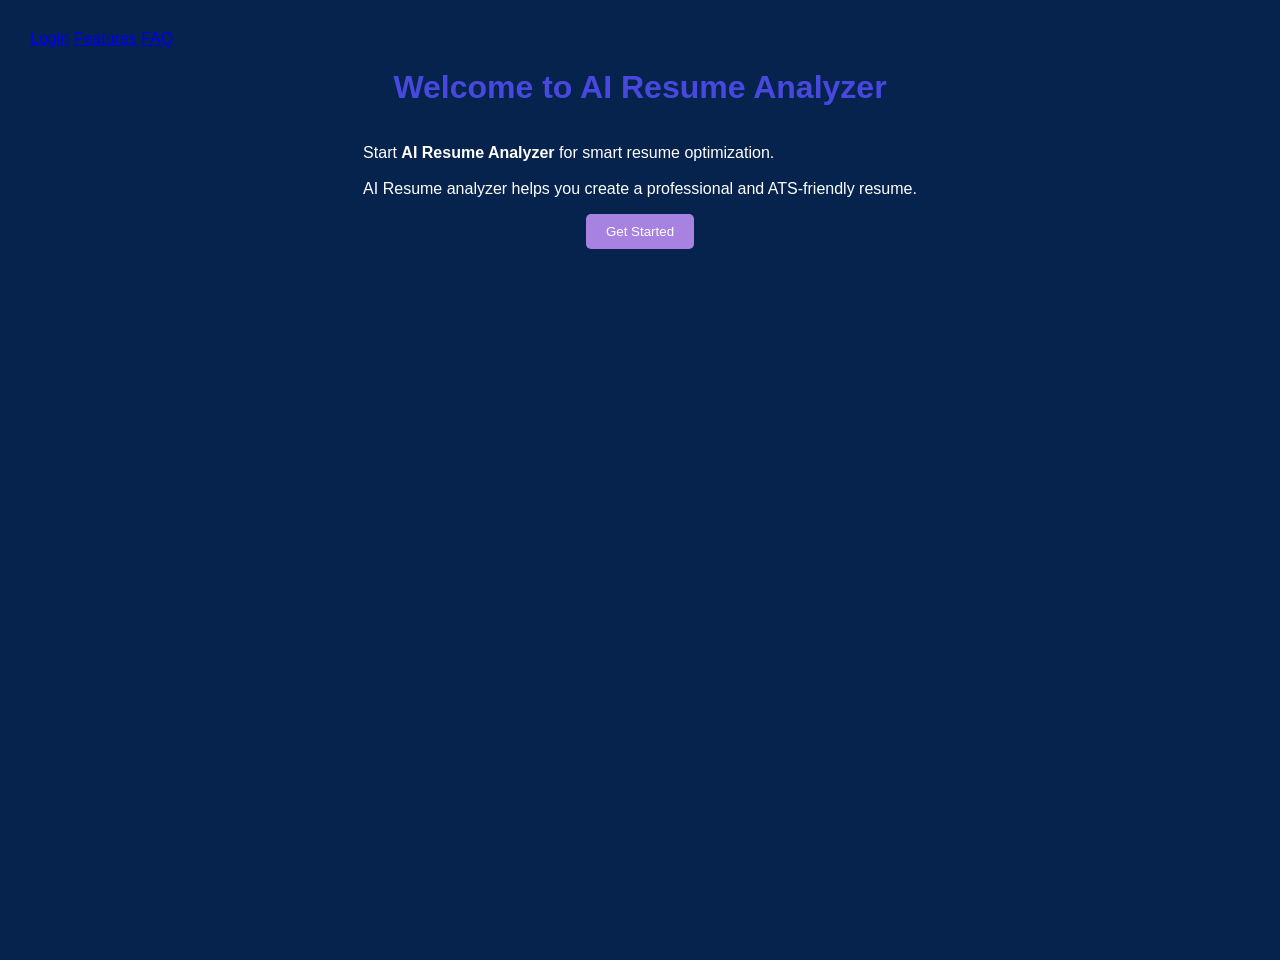
<file: html/index.html>
<!DOCTYPE html>
<html lang="en">

<head>
    <meta charset="UTF-8">
    <meta name="viewport" content="width=device-width, initial-scale=1.0">

    <title>AI Resume Analyzer</title>

    <link rel="stylesheet" href="style.css">
</head>

<body>

    <header>
      <a href="login.html">Login</a>
      <a href="features.html">Features</a>
      <a href="faq.html">FAQ</a>
    </header>

    <main>
        <div style="display: flex; justify-content: center;">
        <h1>Welcome to AI Resume Analyzer</h1>
        <br>
        <br>
        <br>
        </div>
        <div style="display: flex; justify-content: center;">
        <P>
            Start <b>AI Resume Analyzer</b> for smart resume optimization.
            <br>
            <br>
            AI Resume analyzer helps you create a professional and ATS-friendly resume.
        </p>
        </div>
    </main>
    
    <main>
        <div style="display: flex; justify-content: center;">
        <a href="start.html">
            <button>Get Started</button>
        </a>
        </div>
    </main>

</body>

</html>
</file>
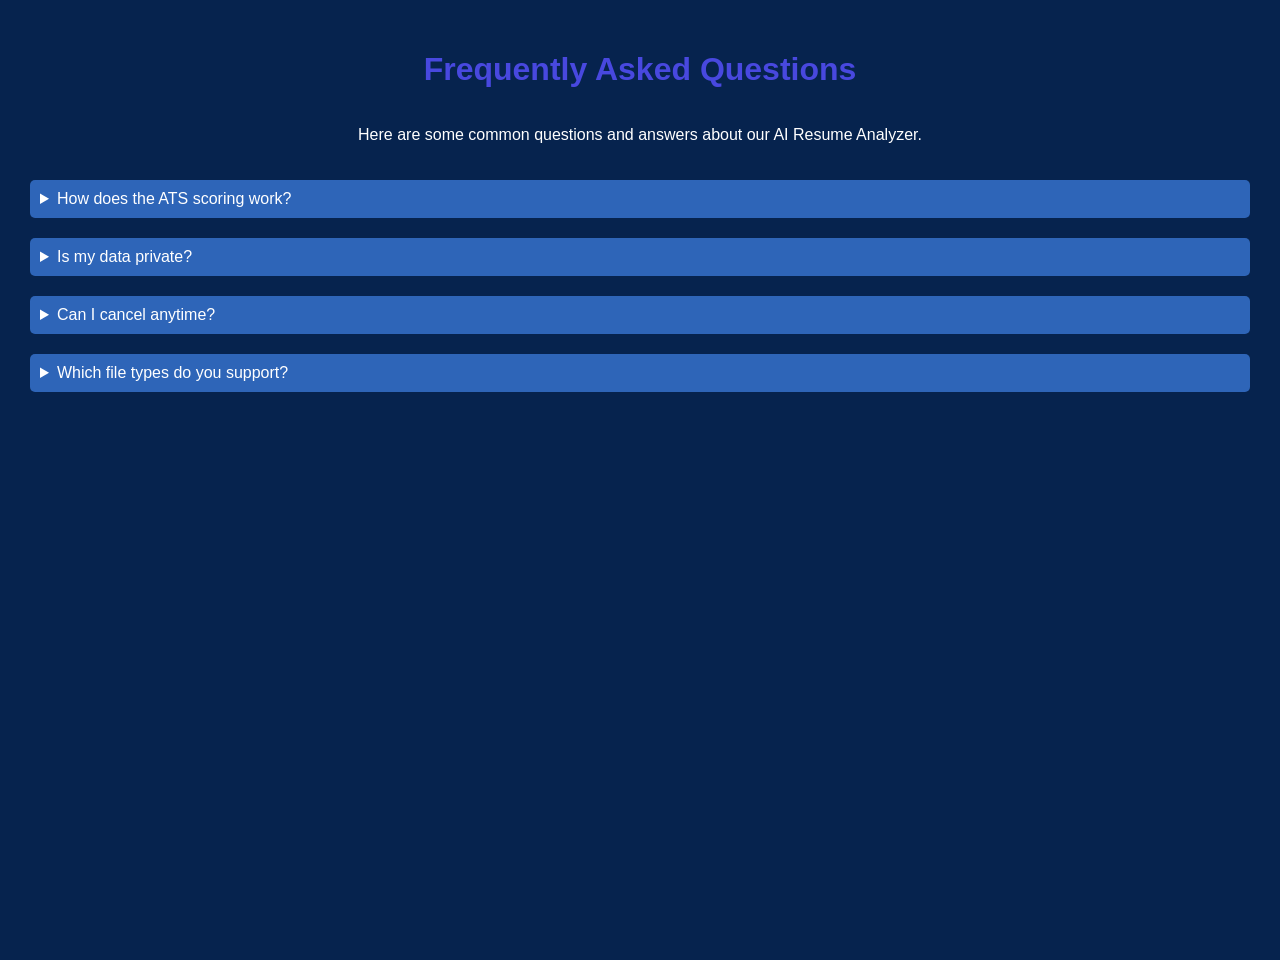
<file: html/faq.html>
<!DOCTYPE html>
<html lang="en">
<head>
    <meta charset="UTF-8">
    <meta name="viewport" content="width=device-width, initial-scale=1.0">
    <title>FAQ</title>
    <link rel="stylesheet" href="style.css">
</head>
<body>
<main>
    <div style="display: flex; justify-content: center;">
    <h1>Frequently Asked Questions</h1>
    <br>
    <br>
    </div>
</main>
<main>
    <div style="display: flex; justify-content: center;">
    <p>Here are some common questions and answers about our AI Resume Analyzer.</p>
    </div>
</main>
    
<details>
  <summary>How does the ATS scoring work?</summary>
  <p>ATS scans your resume using keywords and formatting rules.</p>
</details>

<details>
  <summary>Is my data private?</summary>
  <p>Yes, your data is fully secure and not shared.</p>
</details>

<details>
  <summary>Can I cancel anytime?</summary>
  <p>Yes, you can cancel anytime from your account settings.</p>
</details>

<details>
  <summary>Which file types do you support?</summary>
  <p>We support PDF, DOCX, and TXT files.</p>
</details>
   

</body>
</html>
</file>
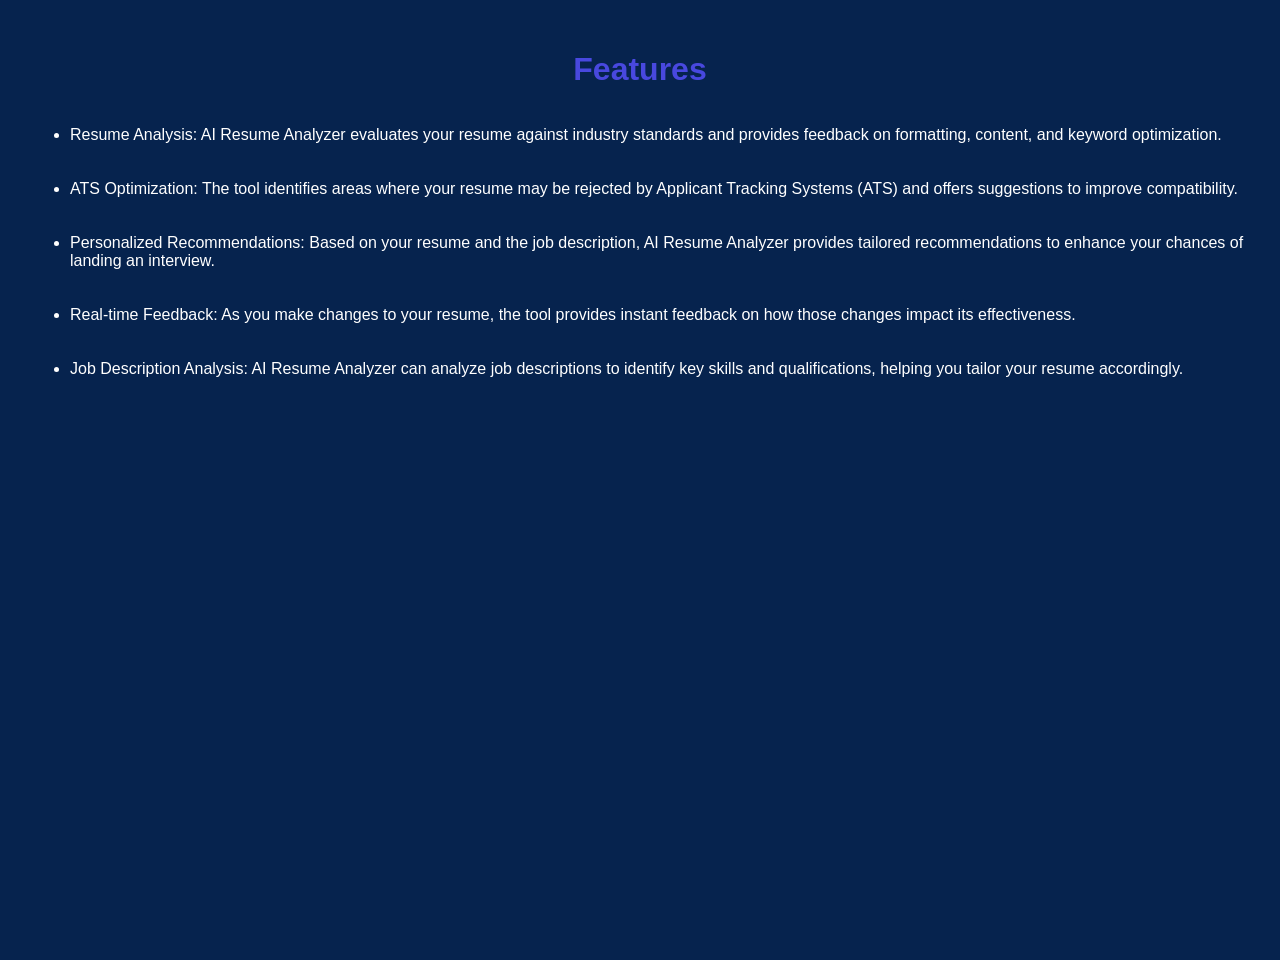
<file: html/features.html>
<!DOCTYPE html>
<html lang="en">
<head>
    <meta charset="UTF-8">
    <meta name="viewport" content="width=device-width, initial-scale=1.0">
    <title>Document</title>
    <link rel="stylesheet" href="style.css">
</head>
<body>
    <h1>Features</h1>
    <ul>
        <li>Resume Analysis: AI Resume Analyzer evaluates your resume against industry standards and provides feedback on formatting, content, and keyword optimization.</li>
        <br>
        <br>
        <li>ATS Optimization: The tool identifies areas where your resume may be rejected by Applicant Tracking Systems (ATS) and offers suggestions to improve compatibility.</li>
        <br>
        <br>
        <li>Personalized Recommendations: Based on your resume and the job description, AI Resume Analyzer provides tailored recommendations to enhance your chances of landing an interview.</li>
        <br>
        <br>
        <li>Real-time Feedback: As you make changes to your resume, the tool provides instant feedback on how those changes impact its effectiveness.</li>
        <br>
        <br>
        <li>Job Description Analysis: AI Resume Analyzer can analyze job descriptions to identify key skills and qualifications, helping you tailor your resume accordingly.</li>
        
    </ul>


    
</body>
</html>
</file>
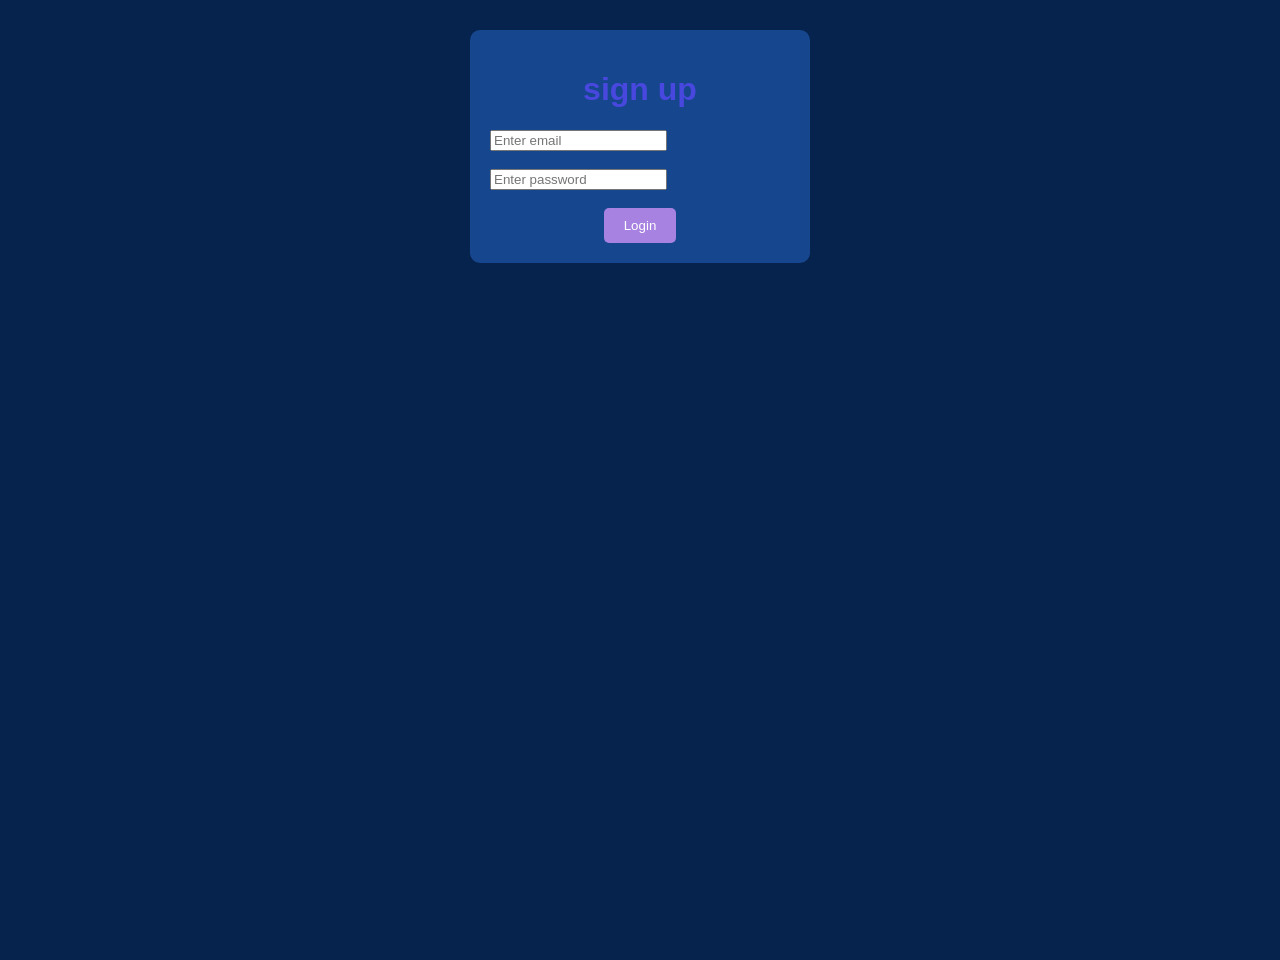
<file: html/login.html>
<!DOCTYPE html>
<html lang="en">
<head>
    <meta charset="UTF-8">
    <meta name="viewport" content="width=device-width, initial-scale=1.0">
    <title>Login page</title>
    <link rel="stylesheet" href="style.css">
</head>
<body>
    <div class="login-box">
        <h1><b></b>sign up</b></h1>
    <form>
    
    <input type ="text" placeholder="Enter email">
        <br>
        <br>
    <input type="password" placeholder="Enter password">
        <br>
        <br>
    <div style="display: flex; justify-content: center;">
        <button type="submit">Login</button>
    </div>
    </form>
</body>
</html>
</file>
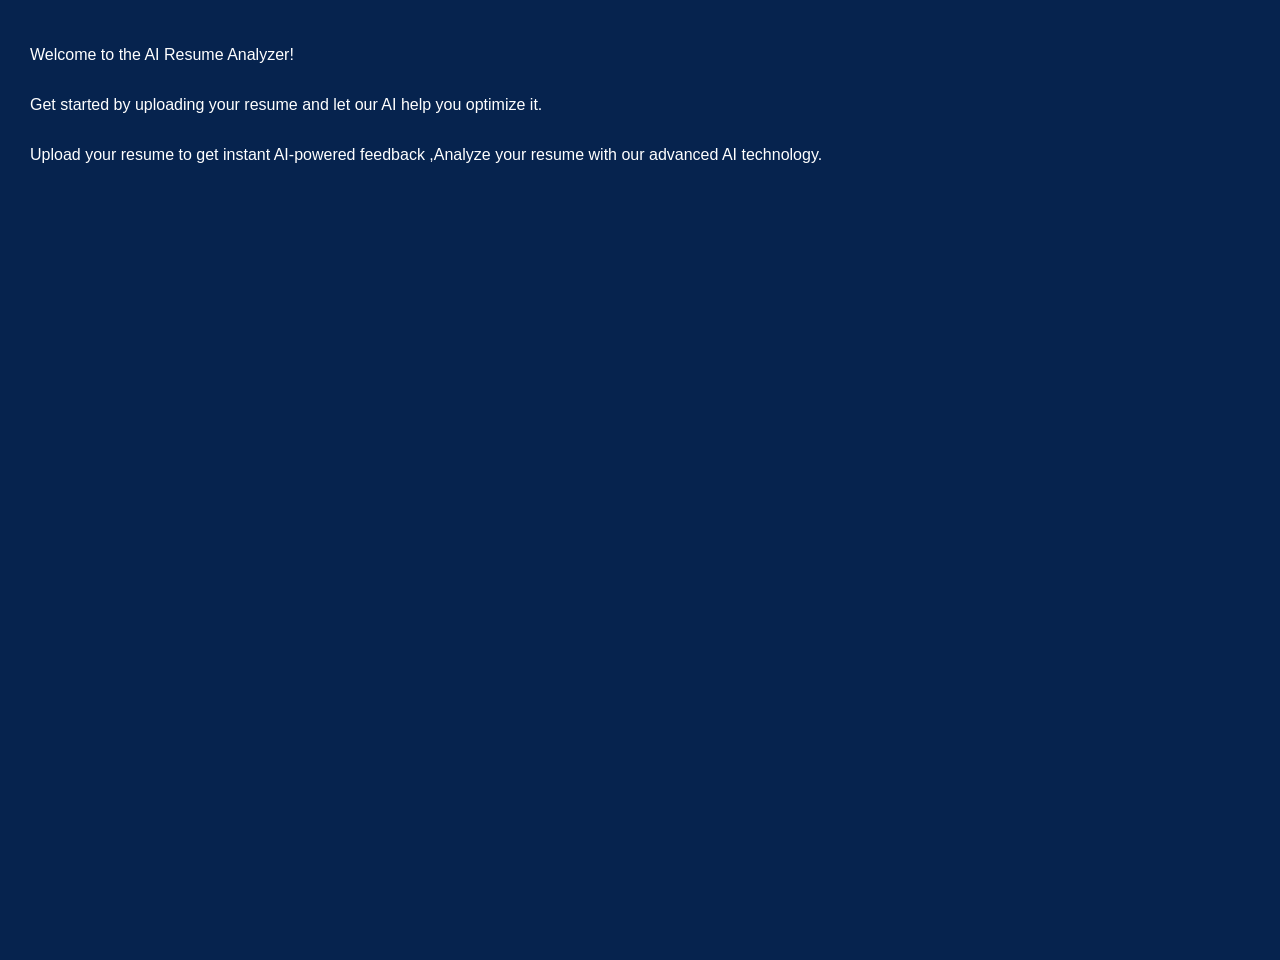
<file: html/start.html>
<!DOCTYPE html>
<html lang="en">
<head>
    <meta charset="UTF-8">
    <meta name="viewport" content="width=device-width, initial-scale=1.0">
    <title>Document</title>
    <link rel="stylesheet" href="style.css">
</head>
<body>
    <p>Welcome to the AI Resume Analyzer!</p>
    <p>Get started by uploading your resume and let our AI help you optimize it.</p>
    <p>Upload your resume to get instant AI-powered feedback ,Analyze your resume with our advanced AI technology.</p>
</body>
</html>
</file>
<file: html/style.css>
body {
  margin: 0;
  font-family: Arial, sans-serif;
  background: #06234e;
  padding: 30px;
  height: 100vh;
  display: flex;
  flex-direction: column;
  
  
}

h1 {
  text-align: center;
  color:rgb(72, 72, 223);
}

p {
  color: white;
}

details {
  background: #2e65b8;
  color: white;
  padding: 10px;
  border-radius: 5px;
  margin-top: 20px;
}

button{
  background: #a782e1;
  color: white;
  border: none;
  padding: 10px 20px;
  border-radius: 5px;
  cursor: pointer;
}

button:hover {
  background: #8a5cc1;
}

.login-box {
  background: #16468e;
  color: white;
  padding: 20px;
  border-radius: 10px;
  width: 300px;
  margin: 0 auto;
}

.p{
  color: white;
}

ul{
  color: white;
}
</file>
